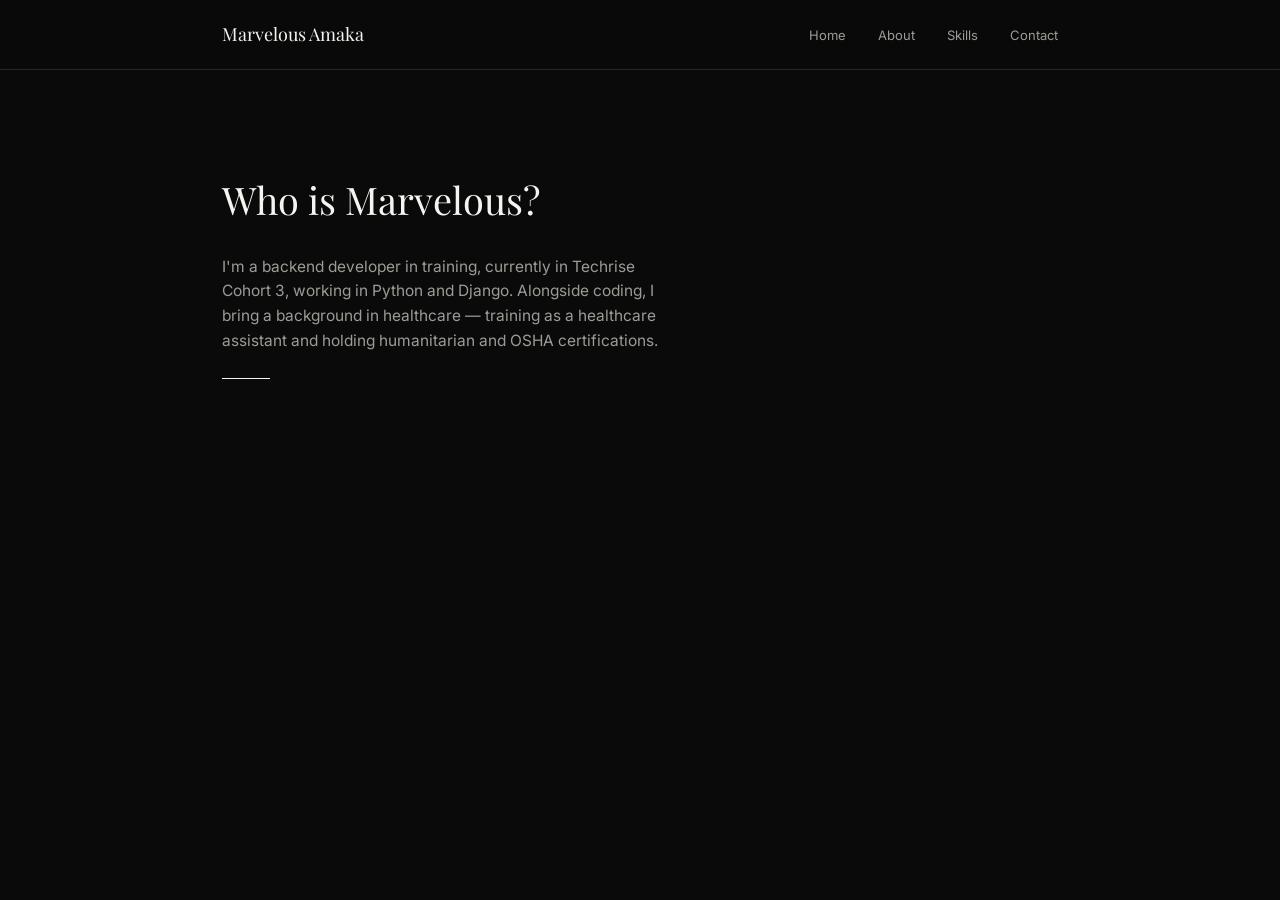
<file: about.html>
<!DOCTYPE html>
<html lang="en">
<head>
<meta charset="UTF-8">
<meta name="viewport" content="width=device-width, initial-scale=1.0">
<title>About — Marvelous Amaka</title>
<link rel="preconnect" href="https://fonts.googleapis.com">
<link href="https://fonts.googleapis.com/css2?family=Playfair+Display:ital,wght@0,400;0,500;1,400&family=Inter:wght@400;500&display=swap" rel="stylesheet">
<link rel="stylesheet" href="style.css">
</head>
<body>

<nav>
  <div class="nav-inner">
    <span class="nav-mark">Marvelous Amaka</span>
    <ul class="nav-links">
      <li><a href="index.html">Home</a></li>
      <li><a href="about.html">About</a></li>
      <li><a href="skills.html">Skills</a></li>
      <li><a href="contact.html">Contact</a></li>
    </ul>
  </div>
</nav>

<section style="padding:100px 0;">
  <div class="wrap">
    <h2 style="font-size:38px; margin-bottom:24px;">Who is Marvelous?</h2>
    <p style="color:var(--text-dim); font-size:15.5px; max-width:46ch;">
      I'm a backend developer in training, currently in Techrise Cohort 3, working in Python and Django. Alongside coding, I bring a background in healthcare — training as a healthcare assistant and holding humanitarian and OSHA certifications.
    </p>
    <div style="width:48px; height:1px; background:var(--text); margin-top:24px;"></div>
  </div>
</section>

</body>
</html>
</file>
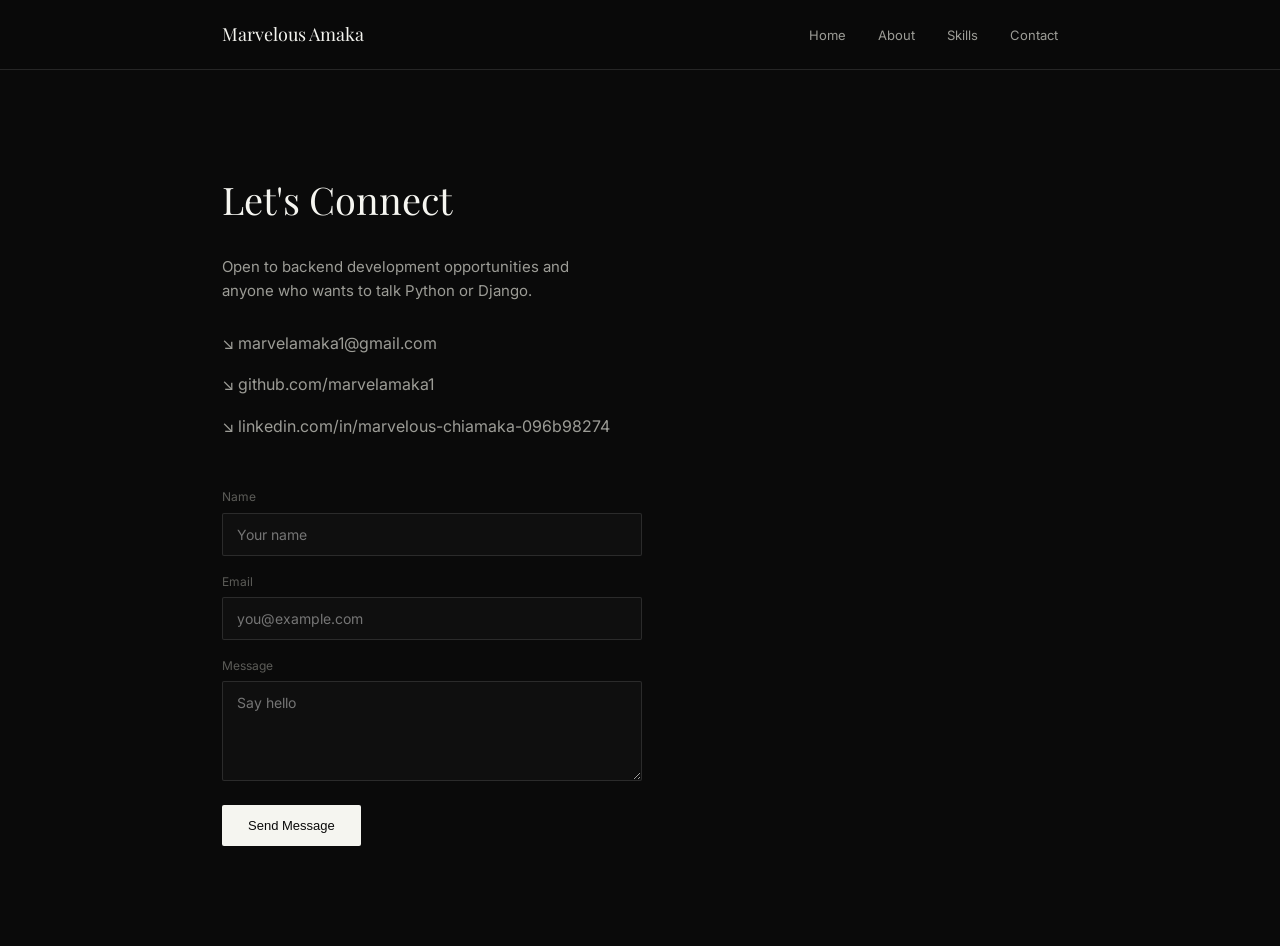
<file: contact.html>
<!DOCTYPE html>
<html lang="en">
<head>
<meta charset="UTF-8">
<meta name="viewport" content="width=device-width, initial-scale=1.0">
<title>Contact — Marvelous Amaka</title>
<link rel="preconnect" href="https://fonts.googleapis.com">
<link href="https://fonts.googleapis.com/css2?family=Playfair+Display:ital,wght@0,400;0,500;1,400&family=Inter:wght@400;500&display=swap" rel="stylesheet">
<link rel="stylesheet" href="style.css">
</head>
<body>

<nav>
  <div class="nav-inner">
    <span class="nav-mark">Marvelous Amaka</span>
    <ul class="nav-links">
      <li><a href="index.html">Home</a></li>
      <li><a href="about.html">About</a></li>
      <li><a href="skills.html">Skills</a></li>
      <li><a href="contact.html">Contact</a></li>
    </ul>
  </div>
</nav>

<section style="padding:100px 0;">
  <div class="wrap">
    <h2 style="font-size:38px; margin-bottom:24px;">Let's Connect</h2>
    <p style="color:var(--text-dim); max-width:40ch; font-size:15px; margin-bottom:28px;">
      Open to backend development opportunities and anyone who wants to talk Python or Django.
    </p>

    <div style="display:flex; flex-direction:column; gap:16px; margin-bottom:48px;">
      <a href="mailto:youremail@example.com" style="color:var(--text-dim); width:fit-content;">↘ marvelamaka1@gmail.com</a>
      <a href="https://github.com/marvelamaka1" target="_blank" style="color:var(--text-dim); width:fit-content;">↘ github.com/marvelamaka1</a>
      <a href="https://linkedin.com/in/your-linkedin" target="_blank" style="color:var(--text-dim); width:fit-content;">↘ linkedin.com/in/marvelous-chiamaka-096b98274</a>
    </div>

    <form onsubmit="return false;" style="display:flex; flex-direction:column; gap:16px; max-width:420px;">
      <div>
        <label style="display:block; font-size:12px; color:var(--text-faint); margin-bottom:6px;">Name</label>
        <input type="text" placeholder="Your name" style="width:100%; background:var(--bg-panel); border:1px solid var(--line); border-radius:2px; padding:12px 14px; color:var(--text); font-family:'Inter',sans-serif; font-size:14px;">
      </div>
      <div>
        <label style="display:block; font-size:12px; color:var(--text-faint); margin-bottom:6px;">Email</label>
        <input type="email" placeholder="you@example.com" style="width:100%; background:var(--bg-panel); border:1px solid var(--line); border-radius:2px; padding:12px 14px; color:var(--text); font-family:'Inter',sans-serif; font-size:14px;">
      </div>
      <div>
        <label style="display:block; font-size:12px; color:var(--text-faint); margin-bottom:6px;">Message</label>
        <textarea placeholder="Say hello" style="width:100%; min-height:100px; background:var(--bg-panel); border:1px solid var(--line); border-radius:2px; padding:12px 14px; color:var(--text); font-family:'Inter',sans-serif; font-size:14px; resize:vertical;"></textarea>
      </div>
      <button type="submit" style="align-self:flex-start; padding:13px 26px; background:var(--text); color:var(--bg); border:none; border-radius:2px; font-size:13px; cursor:pointer;">Send Message</button>
    </form>
  </div>
</section>

</body>
</html>
</file>
<file: style.css>
:root{
  --bg:#0A0A0A;
  --bg-panel:#0F0F0F;
  --text:#F5F5F0;
  --text-dim:#9C9C96;
  --text-faint:#5C5C58;
  --line:rgba(245,245,240,0.12);
}

*{margin:0;padding:0;box-sizing:border-box;}

body{
  background:var(--bg);
  color:var(--text);
  font-family:'Inter',sans-serif;
  line-height:1.6;
}

h1,h2,h3{
  font-family:'Playfair Display',serif;
  font-weight:400;
}

a{color:inherit;text-decoration:none;}

.wrap{
  max-width:900px;
  margin:0 auto;
  padding:0 32px;
}

nav{
  position:sticky;
  top:0;
  background:rgba(10,10,10,0.85);
  backdrop-filter:blur(8px);
  border-bottom:1px solid var(--line);
}
.nav-inner{
  max-width:900px;
  margin:0 auto;
  padding:20px 32px;
  display:flex;
  justify-content:space-between;
  align-items:center;
}
.nav-mark{font-family:'Playfair Display',serif; font-size:18px;}
.nav-links{display:flex; gap:32px; list-style:none;}
.nav-links a{font-size:13px; color:var(--text-dim);}
.nav-links a:hover{color:var(--text);}
</file>
